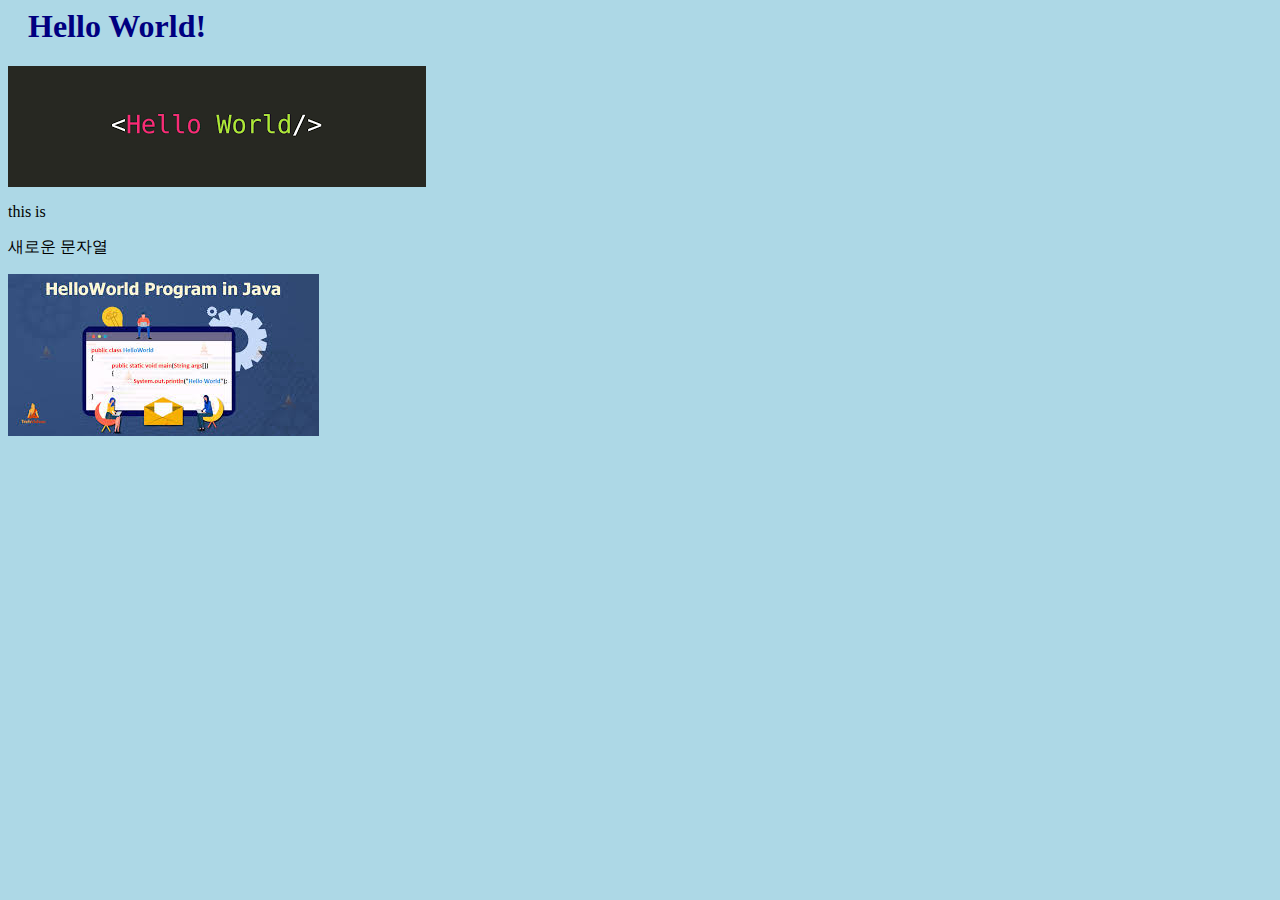
<file: index.html>
<html>
<head>
<title>Hello World!</title>
<link rel="stylesheet" href="style.css">
</head>
<body>
<h1>Hello World!</h1>
<div><img src="hello_world.jpg" alt="Hello World"></div>
<p>this is</p>
<p>새로운 문자열</p> 
<div><img src="hello_java.jpg" alt="Hello Java"></div>
</body>
</html>
</file>
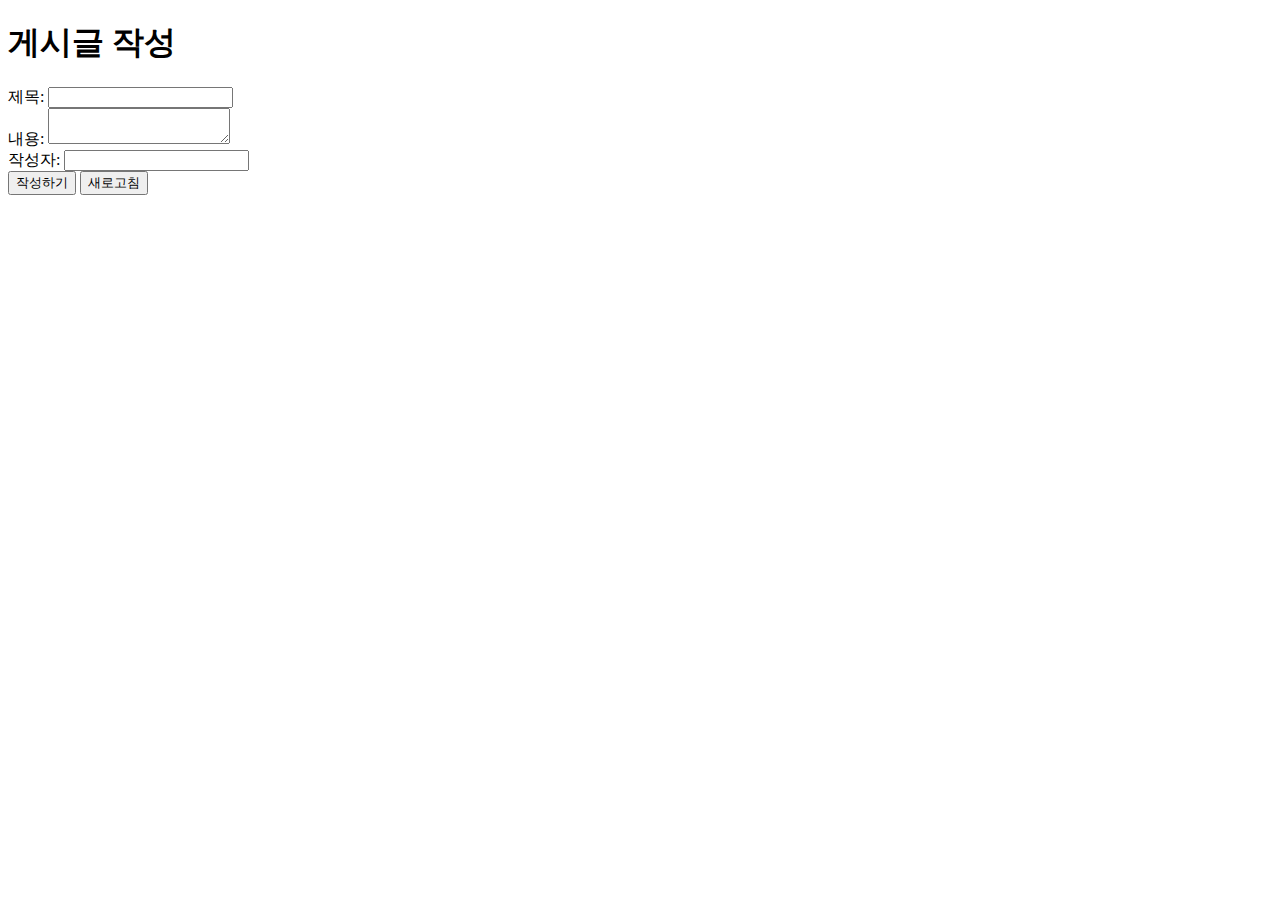
<file: expMission/mission0923/main/resources/templates/create.html>
<!DOCTYPE html>
<html xmlns:th="http://www.thymeleaf.org">
<head>
    <meta charset="UTF-8">
    <title>게시글 작성</title>
</head>
<body>
  <h1>게시글 작성</h1>
  <form th:action="@{/posts/create}" th:object="${post}" method="post">
      <label>제목: <input type="text" th:field="*{title}" id="title"/> </label><br>
      <label>내용: <textarea th:field="*{content}" id="content"></textarea> </label><br>
      <label>작성자: <input type="text" th:field="*{author}" id="author" readonly /> </label><br>
      <input type="submit" value="작성하기" /> <input type="reset" value="새로고침" />
  </form>
</body>
</html>
</file>
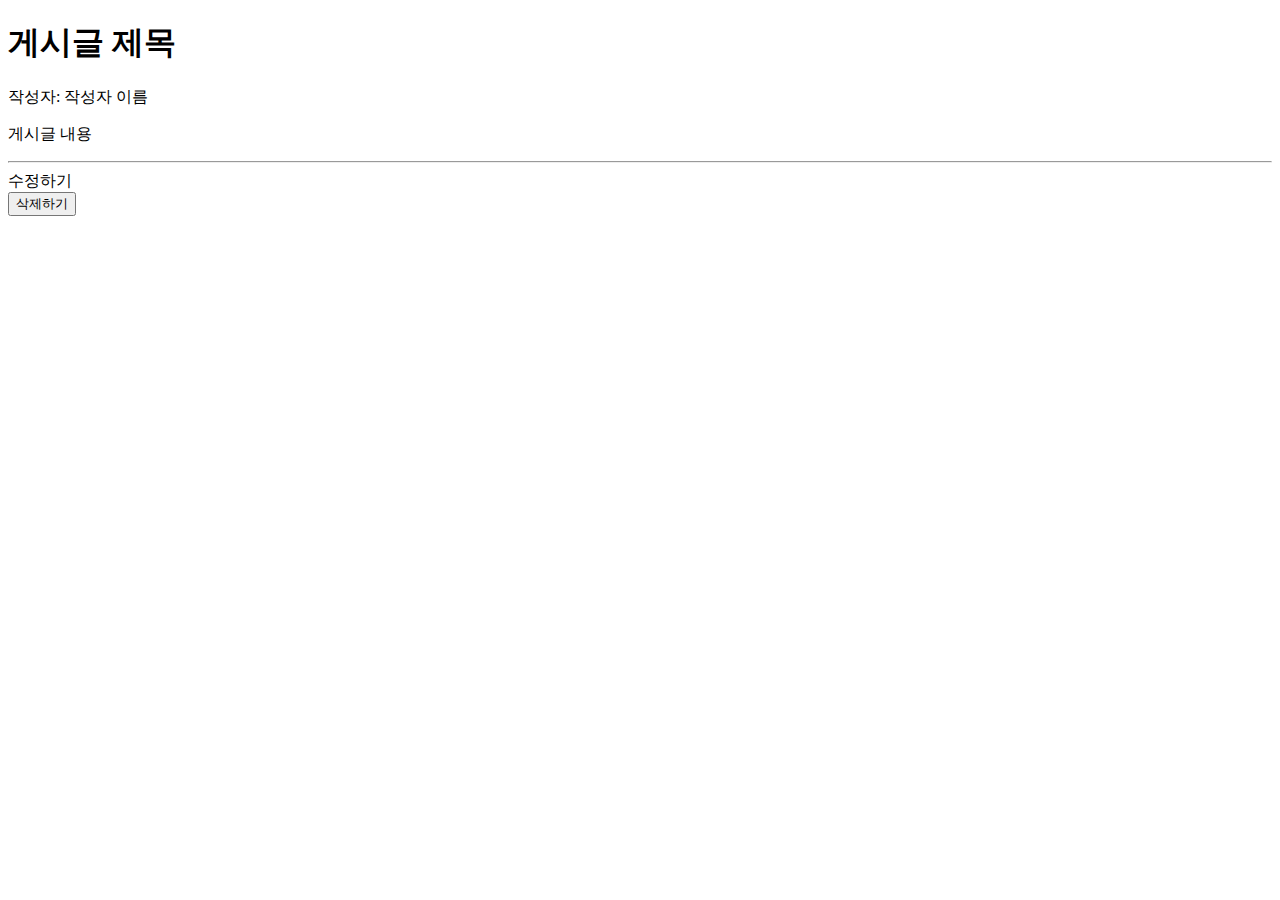
<file: expMission/mission0923/main/resources/templates/detail.html>
<!DOCTYPE html>
<html xmlns:th="http://www.thymeleaf.org">
<head>
  <meta charset="UTF-8">
  <title>게시글 상세보기</title>
</head>
<body>
<h1 th:text="${post.title}">게시글 제목</h1>
<p>작성자: <span th:text="${post.author}">작성자 이름</span></p>
<p th:text="${post.content}">게시글 내용</p>
<hr>
<!-- 로그인한 사용자가 작성자일 경우에만 수정/삭제 버튼을 표시 -->
<div th:if="${isAuthor}">
  <a th:href="@{/posts/{id}/edit(id=${post.id})}">수정하기</a>
  <form th:action="@{/posts/{id}/delete(id=${post.id})}" method="post">
    <input type="submit" value="삭제하기" />
  </form>
</div>
</body>
</html>
</file>
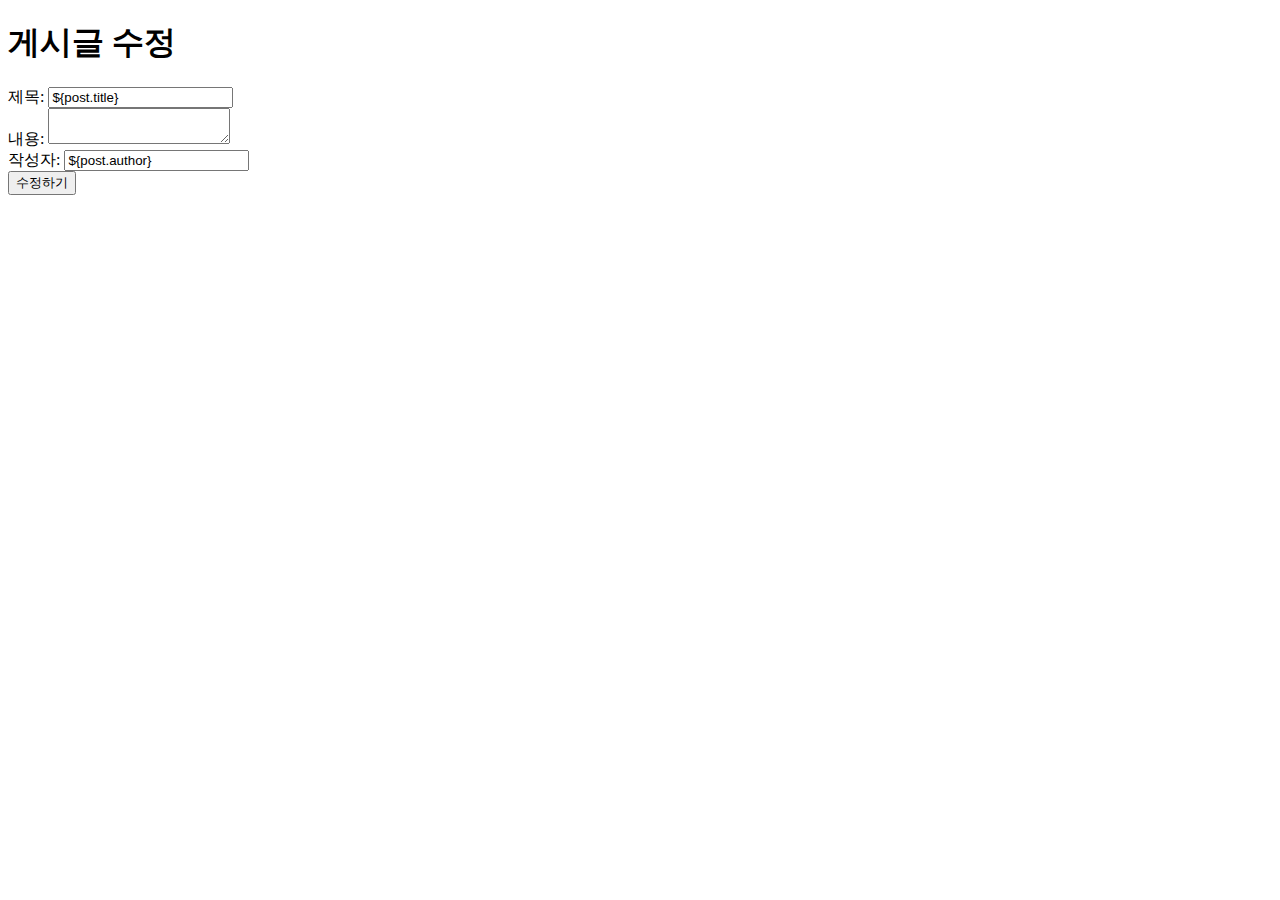
<file: expMission/mission0923/main/resources/templates/edit.html>
<!DOCTYPE html>
<html xmlns:th="http://www.thymeleaf.org">
<head>
  <meta charset="UTF-8">
  <title>게시글 수정</title>
</head>
<body>
<h1>게시글 수정</h1>
<form th:action="@{/posts/{id}/edit(id=${post.id})}" th:object="${post}" method="post">
  <label>제목: <input type="text" th:field="*{title}" value="${post.title}"/></label><br>
  <label>내용: <textarea th:field="*{content}" value="${post.content}"></textarea></label><br>
  <label>작성자: <input type="text" th:field="*{author}" value="${post.author}" readonly/></label><br>
  <input type="submit" value="수정하기" />
</form>
</body>
</html>
</file>
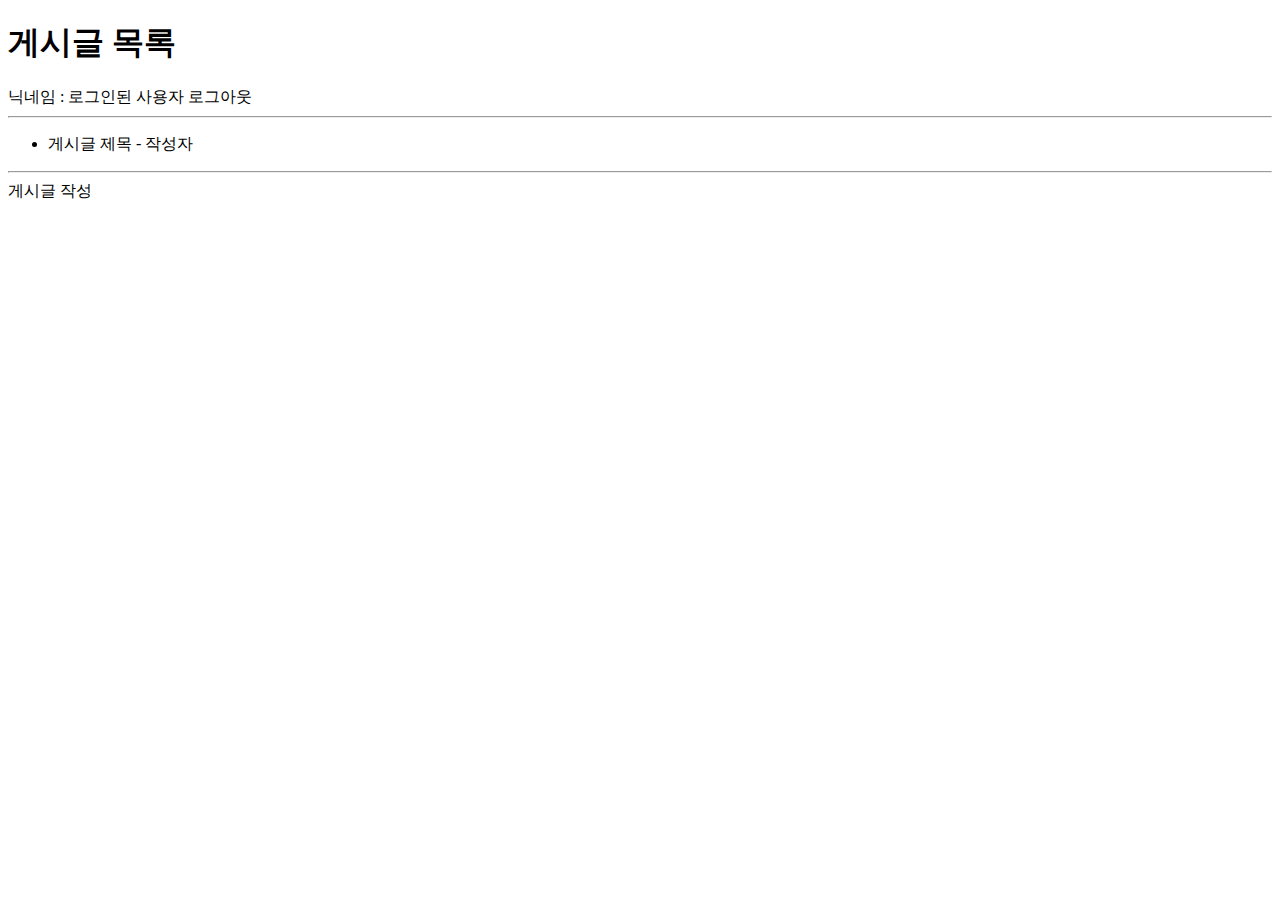
<file: expMission/mission0923/main/resources/templates/list.html>
<!DOCTYPE html>
<html xmlns:th="http://www.thymeleaf.org">
<head>
    <meta charset="UTF-8">
    <title>게시글 목록</title>
</head>
<body>
    <h1>게시글 목록</h1>
    <div>
        <span th:text="'닉네임 : ' + ${nickname}">닉네임 : 로그인된 사용자</span>
        <a th:href="@{/logout}">로그아웃</a>
    </div>
    <hr>
    <ul>
        <li th:each="post : ${posts}">
            <a th:href="@{/posts/{id}(id=${post.id})}" th:text="${post.title}">
                게시글 제목
            </a>
            - <span th:text="${post.author}"> 작성자 </span>
        </li>
    </ul>
    <hr>
    <a th:href="@{/posts/create}">게시글 작성</a>
</body>
</html>
</file>
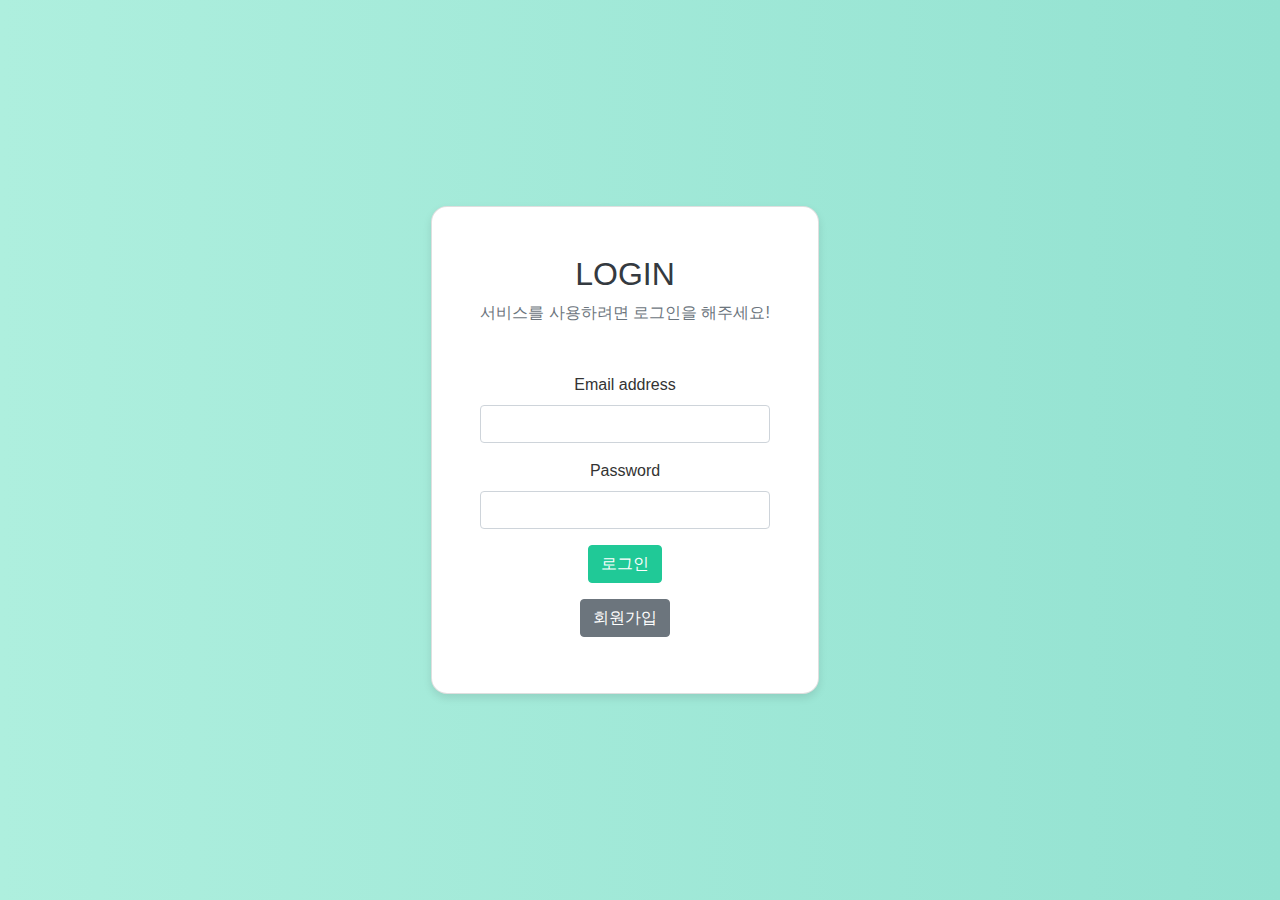
<file: expMission/mission0923/main/resources/templates/login.html>
<!DOCTYPE html>
<html xmlns:th="http://www.thymeleaf.org">
<head>
    <meta charset="UTF-8">
    <title>로그인</title>
    <link rel="stylesheet" href="https://cdn.jsdelivr.net/npm/bootstrap@4.6.1/dist/css/bootstrap.min.css">
    <style>
        .gradient-custom {
            background: linear-gradient(to right, rgba(174, 239, 222, 1), rgba(147, 226, 209, 1)); /* 민트색 그라데이션 */
        }
        .card {
            background-color: #ffffff; /* 흰색 카드 배경 */
            border-radius: 1rem;
            box-shadow: 0px 4px 8px rgba(0, 0, 0, 0.1); /* 부드러운 그림자 */
        }
        .form-label {
            color: #333; /* 어두운 텍스트 */
        }
        .btn-primary {
            background-color: #20c997; /* 민트색 버튼 */
            border-color: #20c997;
        }
        .btn-primary:hover {
            background-color: #17a589; /* 호버 시 더 어두운 민트색 */
            border-color: #17a589;
        }
        .btn-secondary {
            background-color: #6c757d; /* 중간 회색 */
            border-color: #6c757d;
        }
        .btn-secondary:hover {
            background-color: #5a6268; /* 더 어두운 회색 */
            border-color: #5a6268;
        }
    </style>
</head>
<body class="gradient-custom">
<section class="d-flex vh-100">
    <div class="container-fluid row justify-content-center align-content-center">
        <div class="card" style="border-radius: 1rem;">
            <div class="card-body p-5 text-center">
                <h2 class="text-dark">LOGIN</h2>
                <p class="text-muted mt-2 mb-5">서비스를 사용하려면 로그인을 해주세요!</p>
                <div class="mb-2">
                    <form action="/login" method="POST">
                        <input type="hidden" th:name="${_csrf?.parameterName}" th:value="${_csrf?.token}" />
                        <div class="mb-3">
                            <label class="form-label">Email address</label>
                            <input type="email" class="form-control" name="username">
                        </div>
                        <div class="mb-3">
                            <label class="form-label">Password</label>
                            <input type="password" class="form-control" name="password">
                        </div>
                        <button type="submit" class="btn btn-primary">로그인</button>
                    </form>
                    <button type="button" class="btn btn-secondary mt-3" onclick="location.href='/signup'">회원가입</button>
                </div>
            </div>
        </div>
    </div>
</section>
</body>
</html>
</file>
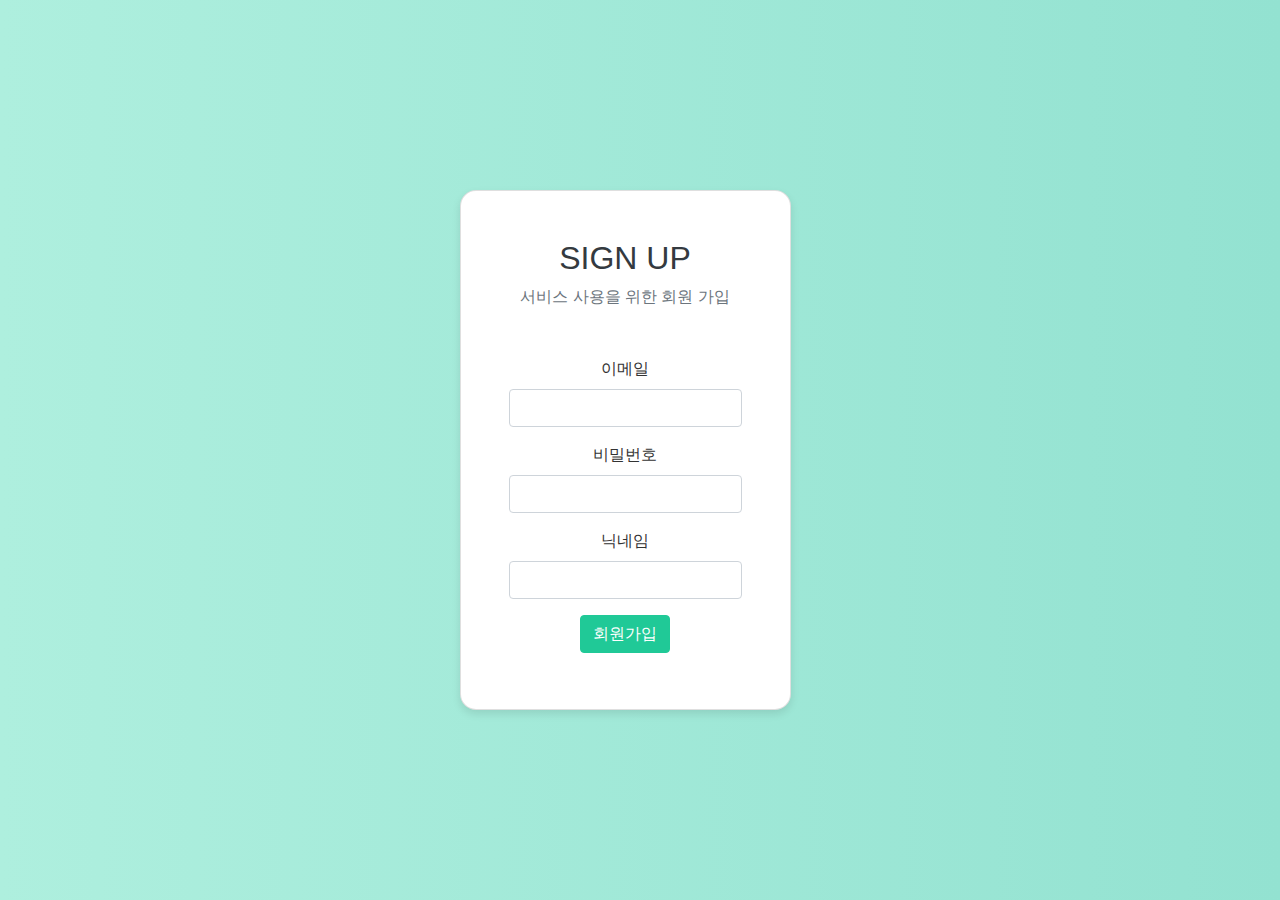
<file: expMission/mission0923/main/resources/templates/signup.html>
<!DOCTYPE html>
<html xmlns:th="http://www.thymeleaf.org">
<head>
    <meta charset="UTF-8">
    <title>회원 가입</title>
    <link rel="stylesheet" href="https://cdn.jsdelivr.net/npm/bootstrap@4.6.1/dist/css/bootstrap.min.css">
    <style>
        .gradient-custom {
            background: linear-gradient(to right, rgba(174, 239, 222, 1), rgba(147, 226, 209, 1)); /* 민트색 그라데이션 */
        }
        .card {
            background-color: #ffffff; /* 흰색 카드 배경 */
            border-radius: 1rem;
            box-shadow: 0px 4px 8px rgba(0, 0, 0, 0.1); /* 부드러운 그림자 */
        }
        .form-label {
            color: #333; /* 어두운 텍스트 */
        }
        .btn-primary {
            background-color: #20c997; /* 민트색 버튼 */
            border-color: #20c997;
        }
        .btn-primary:hover {
            background-color: #17a589; /* 호버 시 더 어두운 민트색 */
            border-color: #17a589;
        }
    </style>
</head>
<body class="gradient-custom">
<section class="d-flex vh-100">
    <div class="container-fluid row justify-content-center align-content-center">
        <div class="card" style="border-radius: 1rem;">
            <div class="card-body p-5 text-center">
                <h2 class="text-dark">SIGN UP</h2>
                <p class="text-muted mt-2 mb-5">서비스 사용을 위한 회원 가입</p>
                <div class="mb-2">
                    <form th:action="@{/user}" method="POST">
                        <input type="hidden" th:name="${_csrf?.parameterName}" th:value="${_csrf?.token}" />
                        <div class="mb-3">
                            <label class="form-label">이메일</label>
                            <input type="email" class="form-control" name="email">
                        </div>
                        <div class="mb-3">
                            <label class="form-label">비밀번호</label>
                            <input type="password" class="form-control" name="password">
                        </div>
                        <div class="mb-3">
                            <label class="form-label">닉네임</label>
                            <input type="text" class="form-control" name="nickname">
                        </div>
                        <button type="submit" class="btn btn-primary">회원가입</button>
                    </form>
                </div>
            </div>
        </div>
    </div>
</section>
</body>
</html>
</file>
<file: style.css>
body{
background-color: lightblue;
}

h1{
color: navy;
margin-left: 20px;
}
</file>
